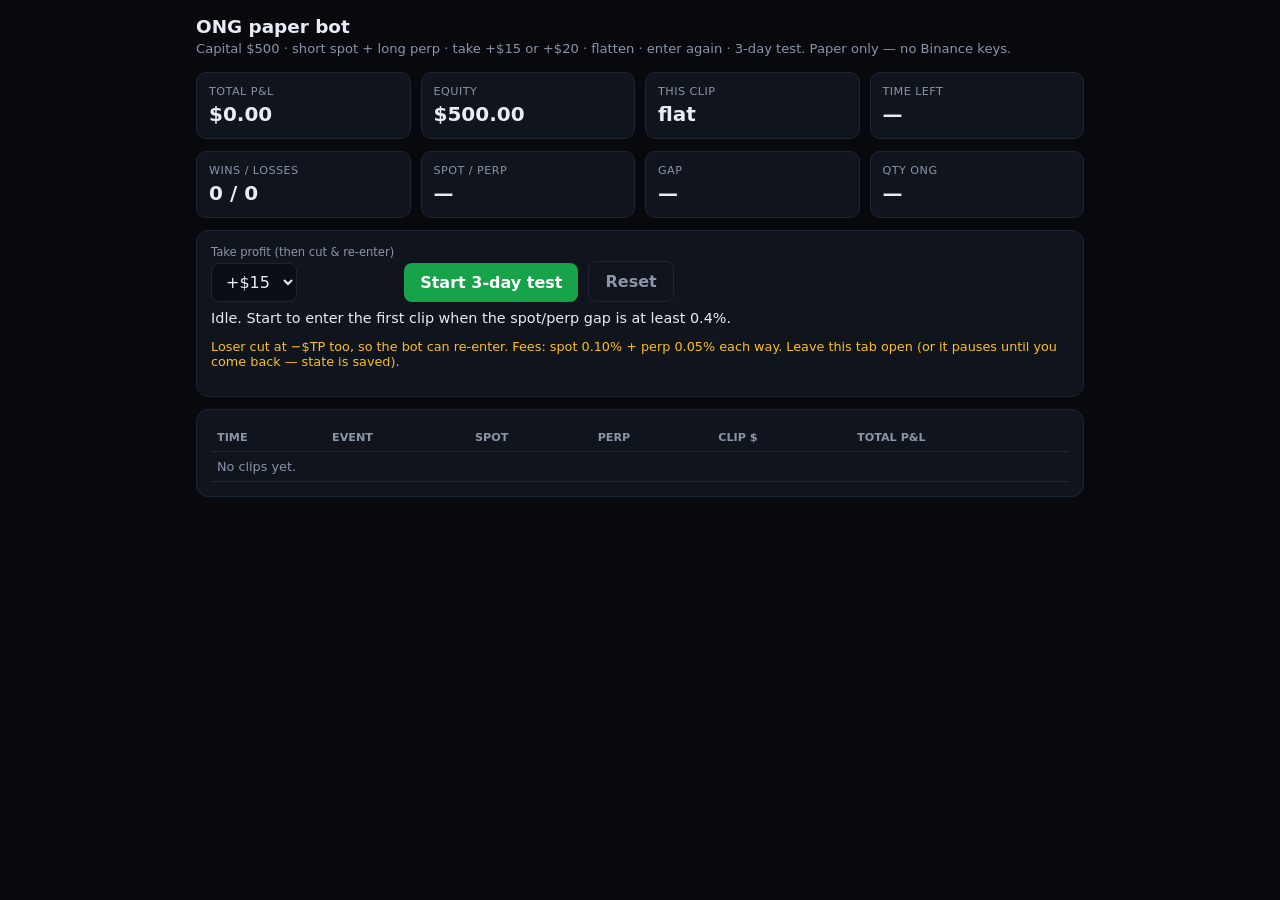
<file: cryptosentinel/ong.html>
<!DOCTYPE html>
<html lang="en">
<head>
  <meta charset="UTF-8" />
  <meta name="viewport" content="width=device-width, initial-scale=1" />
  <title>ONG bot · $500 · 3-day test</title>
  <style>
    :root {
      --bg: #07090d; --panel: #10141c; --line: #1e2633;
      --text: #e8edf5; --muted: #8b95a8; --green: #22c55e; --red: #f43f5e; --gold: #fbbf24;
    }
    * { box-sizing: border-box; }
    body { margin: 0; font-family: Inter, system-ui, sans-serif; background: var(--bg); color: var(--text); }
    .wrap { max-width: 920px; margin: 0 auto; padding: 16px; }
    h1 { font-size: 1.15rem; margin: 0 0 4px; }
    .sub { color: var(--muted); font-size: 0.82rem; margin: 0 0 16px; }
    .grid { display: grid; grid-template-columns: repeat(4, 1fr); gap: 10px; margin-bottom: 12px; }
    .kpi { background: var(--panel); border: 1px solid var(--line); border-radius: 10px; padding: 12px; }
    .kpi .l { color: var(--muted); font-size: 0.7rem; text-transform: uppercase; letter-spacing: .04em; }
    .kpi .v { font-size: 1.25rem; font-weight: 800; font-variant-numeric: tabular-nums; margin-top: 4px; }
    .pnl-pos { color: var(--green); }
    .pnl-neg { color: var(--red); }
    .card { background: var(--panel); border: 1px solid var(--line); border-radius: 12px; padding: 14px; margin-bottom: 12px; }
    .row { display: flex; gap: 10px; flex-wrap: wrap; align-items: end; }
    label { display: block; font-size: 0.72rem; color: var(--muted); margin-bottom: 4px; }
    select, button { font: inherit; }
    select { background: #0b0e14; color: var(--text); border: 1px solid var(--line); border-radius: 8px; padding: 8px 10px; }
    button {
      border: 0; border-radius: 8px; padding: 10px 16px; font-weight: 700; cursor: pointer;
    }
    .go { background: #16a34a; color: #fff; }
    .stop { background: #b91c1c; color: #fff; }
    .ghost { background: transparent; color: var(--muted); border: 1px solid var(--line); }
    .status { font-size: 0.9rem; margin: 8px 0 0; }
    table { width: 100%; border-collapse: collapse; font-size: 0.8rem; }
    th, td { text-align: left; padding: 7px 6px; border-bottom: 1px solid var(--line); font-variant-numeric: tabular-nums; }
    th { color: var(--muted); font-size: 0.7rem; text-transform: uppercase; }
    .mono { font-family: ui-monospace, monospace; }
    .warn { color: var(--gold); font-size: 0.8rem; }
    @media (max-width: 720px) { .grid { grid-template-columns: 1fr 1fr; } }
  </style>
</head>
<body>
  <div class="wrap">
    <h1>ONG paper bot</h1>
    <p class="sub">Capital $500 · short spot + long perp · take +$15 or +$20 · flatten · enter again · 3-day test. Paper only — no Binance keys.</p>

    <div class="grid">
      <div class="kpi"><div class="l">Total P&amp;L</div><div class="v" id="totalPnl">$0.00</div></div>
      <div class="kpi"><div class="l">Equity</div><div class="v" id="equity">$500.00</div></div>
      <div class="kpi"><div class="l">This clip</div><div class="v" id="clipPnl">—</div></div>
      <div class="kpi"><div class="l">Time left</div><div class="v" id="timeLeft">3d 00:00</div></div>
    </div>
    <div class="grid">
      <div class="kpi"><div class="l">Wins / losses</div><div class="v" id="wl">0 / 0</div></div>
      <div class="kpi"><div class="l">Spot / perp</div><div class="v" id="px">—</div></div>
      <div class="kpi"><div class="l">Gap</div><div class="v" id="gap">—</div></div>
      <div class="kpi"><div class="l">Qty ONG</div><div class="v" id="qty">—</div></div>
    </div>

    <div class="card">
      <div class="row">
        <div>
          <label>Take profit (then cut &amp; re-enter)</label>
          <select id="tpSel">
            <option value="15" selected>+$15</option>
            <option value="20">+$20</option>
          </select>
        </div>
        <button class="go" id="startBtn" type="button">Start 3-day test</button>
        <button class="stop" id="stopBtn" type="button" hidden>Stop now</button>
        <button class="ghost" id="resetBtn" type="button">Reset</button>
      </div>
      <p class="status" id="status">Idle. Start to enter the first clip when the spot/perp gap is at least 0.4%.</p>
      <p class="warn">Loser cut at −$TP too, so the bot can re-enter. Fees: spot 0.10% + perp 0.05% each way. Leave this tab open (or it pauses until you come back — state is saved).</p>
    </div>

    <div class="card">
      <table>
        <thead>
          <tr><th>Time</th><th>Event</th><th>Spot</th><th>Perp</th><th>Clip $</th><th>Total P&amp;L</th></tr>
        </thead>
        <tbody id="log"></tbody>
      </table>
    </div>
  </div>
  <script>
    const START_CASH = 500;
    const TEST_MS = 3 * 24 * 60 * 60 * 1000;
    const SPOT_FEE = 0.001;
    const PERP_FEE = 0.0005;
    const MIN_GAP = 0.004;
    const POLL_MS = 4000;
    const KEY = "cs_ong_bot_v1";

    const el = (id) => document.getElementById(id);

    let S = load() || {
      running: false,
      startAt: 0,
      endAt: 0,
      tp: 15,
      cash: START_CASH,
      totalPnl: 0,
      wins: 0,
      losses: 0,
      pos: null,
      log: [],
    };

    function load() {
      try { return JSON.parse(localStorage.getItem(KEY) || "null"); } catch { return null; }
    }
    function save() { localStorage.setItem(KEY, JSON.stringify(S)); }

    function fmtPnl(n) {
      if (n > 0) return "+$" + n.toFixed(2);
      if (n < 0) return "-$" + Math.abs(n).toFixed(2);
      return "$0.00";
    }
    function winLossLabel(n) {
      if (n > 0) return " WIN";
      if (n < 0) return " LOSS";
      return "";
    }

    function log(event, spot, perp, clip, total) {
      S.log.unshift({
        t: new Date().toISOString().slice(11, 19) + " UTC",
        event, spot, perp, clip, total,
      });
      S.log = S.log.slice(0, 80);
    }

    function renderLog() {
      el("log").innerHTML = S.log.map((r) => {
        const c = r.clip == null ? "—" : fmtPnl(r.clip);
        const cls = r.clip > 0 ? "pnl-pos" : r.clip < 0 ? "pnl-neg" : "";
        const tcls = r.total > 0 ? "pnl-pos" : r.total < 0 ? "pnl-neg" : "";
        return `<tr>
          <td class="mono">${r.t}</td>
          <td>${r.event}</td>
          <td class="mono">${r.spot != null ? r.spot.toFixed(5) : "—"}</td>
          <td class="mono">${r.perp != null ? r.perp.toFixed(5) : "—"}</td>
          <td class="${cls}">${c}</td>
          <td class="${tcls}">${fmtPnl(r.total)}</td>
        </tr>`;
      }).join("") || `<tr><td colspan="6" style="color:#8b95a8">No clips yet.</td></tr>`;
    }

    function setPnlClass(node, n) {
      node.classList.remove("pnl-pos", "pnl-neg");
      if (n > 0) node.classList.add("pnl-pos");
      if (n < 0) node.classList.add("pnl-neg");
    }

    function remaining() {
      if (!S.running) return "—";
      const ms = Math.max(0, S.endAt - Date.now());
      const d = Math.floor(ms / 86400000);
      const h = Math.floor((ms % 86400000) / 3600000);
      const m = Math.floor((ms % 3600000) / 60000);
      return d + "d " + String(h).padStart(2, "0") + ":" + String(m).padStart(2, "0");
    }

    function clipPnl(spot, perp) {
      if (!S.pos) return 0;
      const q = S.pos.qty;
      const spotPnl = (S.pos.spot - spot) * q;
      const perpPnl = (perp - S.pos.perp) * q;
      const openNotional = S.pos.qty * ((S.pos.spot + S.pos.perp) / 2);
      const closeNotional = S.pos.qty * ((spot + perp) / 2);
      const fees = openNotional * (SPOT_FEE + PERP_FEE) + closeNotional * (SPOT_FEE + PERP_FEE);
      return spotPnl + perpPnl - fees;
    }

    async function prices() {
      const [s, p] = await Promise.all([
        fetch("https://data-api.binance.vision/api/v3/ticker/bookTicker?symbol=ONGUSDT").then((r) => r.json()),
        fetch("https://www.binance.com/fapi/v1/ticker/bookTicker?symbol=ONGUSDT").then((r) => r.json()),
      ]);
      const spot = (Number(s.bidPrice) + Number(s.askPrice)) / 2;
      const perp = (Number(p.bidPrice) + Number(p.askPrice)) / 2;
      if (!spot || !perp) throw new Error("bad px");
      return { spot, perp, gap: (spot - perp) / ((spot + perp) / 2) };
    }

    function enter(spot, perp) {
      const equity = START_CASH + S.totalPnl;
      const notional = Math.max(80, Math.min(equity * 0.8, 400));
      const mid = (spot + perp) / 2;
      const qty = notional / mid;
      S.pos = { spot, perp, qty, notional, t: Date.now() };
      log("ENTER short spot / long perp", spot, perp, null, S.totalPnl);
      el("status").textContent = "In clip · waiting for " + fmtPnl(S.tp) + " then cut & re-enter.";
    }

    function flatten(spot, perp, reason) {
      const pnl = clipPnl(spot, perp);
      S.totalPnl += pnl;
      if (pnl >= 0) S.wins += 1; else S.losses += 1;
      log(reason + " " + fmtPnl(pnl), spot, perp, pnl, S.totalPnl);
      S.pos = null;
      save();
    }

    function finish(reason) {
      S.running = false;
      el("status").textContent = reason + "  Total P&L " + fmtPnl(S.totalPnl) +
        winLossLabel(S.totalPnl) +
        " · equity $" + (START_CASH + S.totalPnl).toFixed(2);
      el("startBtn").hidden = false;
      el("stopBtn").hidden = true;
      save();
    }

    async function tick() {
      if (!S.running) return;
      if (Date.now() >= S.endAt) {
        try {
          const px = await prices();
          if (S.pos) flatten(px.spot, px.perp, "3D END flatten");
        } catch {}
        finish("3-day test over.");
        paint();
        return;
      }
      let px;
      try { px = await prices(); } catch (e) {
        el("status").textContent = "Price fetch failed, retrying…";
        return;
      }
      window._px = px;
      paint();

      if (!S.pos) {
        if (px.gap >= MIN_GAP) enter(px.spot, px.perp);
        else el("status").textContent = "Flat · waiting for gap ≥ 0.4% (now " + (px.gap * 100).toFixed(2) + "%).";
        save();
        return;
      }

      const pnl = clipPnl(px.spot, px.perp);
      if (pnl >= S.tp) {
        flatten(px.spot, px.perp, "TP HIT");
        if (px.gap >= MIN_GAP) enter(px.spot, px.perp);
        else el("status").textContent = "Took profit. Waiting for next gap ≥ 0.4%.";
      } else if (pnl <= -S.tp) {
        flatten(px.spot, px.perp, "CUT LOSS");
        if (START_CASH + S.totalPnl < 80) {
          finish("Stopped — equity too low.");
          paint();
          return;
        }
        if (px.gap >= MIN_GAP) enter(px.spot, px.perp);
        else el("status").textContent = "Cut loser. Waiting for next gap ≥ 0.4%.";
      }
      save();
    }

    function paint() {
      const equity = START_CASH + S.totalPnl;
      el("totalPnl").textContent = fmtPnl(S.totalPnl);
      setPnlClass(el("totalPnl"), S.totalPnl);
      el("equity").textContent = "$" + equity.toFixed(2);
      setPnlClass(el("equity"), S.totalPnl);
      el("wl").textContent = S.wins + " / " + S.losses;
      el("timeLeft").textContent = remaining();
      el("tpSel").value = String(S.tp);
      const px = window._px;
      if (px) {
        el("px").textContent = px.spot.toFixed(4) + " / " + px.perp.toFixed(4);
        el("gap").textContent = (px.gap * 100).toFixed(2) + "%";
        setPnlClass(el("gap"), px.gap);
      }
      if (S.pos && px) {
        const pnl = clipPnl(px.spot, px.perp);
        el("clipPnl").textContent = fmtPnl(pnl);
        setPnlClass(el("clipPnl"), pnl);
        el("qty").textContent = S.pos.qty.toFixed(1);
      } else {
        el("clipPnl").textContent = "flat";
        el("clipPnl").classList.remove("pnl-pos", "pnl-neg");
        el("qty").textContent = "—";
      }
      el("startBtn").hidden = S.running;
      el("stopBtn").hidden = !S.running;
      renderLog();
    }

    el("startBtn").onclick = () => {
      S = {
        running: true,
        startAt: Date.now(),
        endAt: Date.now() + TEST_MS,
        tp: Number(el("tpSel").value),
        cash: START_CASH,
        totalPnl: 0,
        wins: 0,
        losses: 0,
        pos: null,
        log: [],
      };
      log("START 3d · $" + START_CASH + " · TP $" + S.tp, null, null, null, 0);
      save();
      tick();
    };
    el("stopBtn").onclick = async () => {
      try {
        const px = await prices();
        if (S.pos) flatten(px.spot, px.perp, "MANUAL flatten");
      } catch { S.pos = null; }
      finish("Stopped.");
      paint();
    };
    el("resetBtn").onclick = () => {
      localStorage.removeItem(KEY);
      location.reload();
    };
    el("tpSel").onchange = () => {
      if (!S.running) { S.tp = Number(el("tpSel").value); save(); }
    };

    paint();
    setInterval(tick, POLL_MS);
    if (S.running) tick();
  </script>
</body>
</html>
</file>
